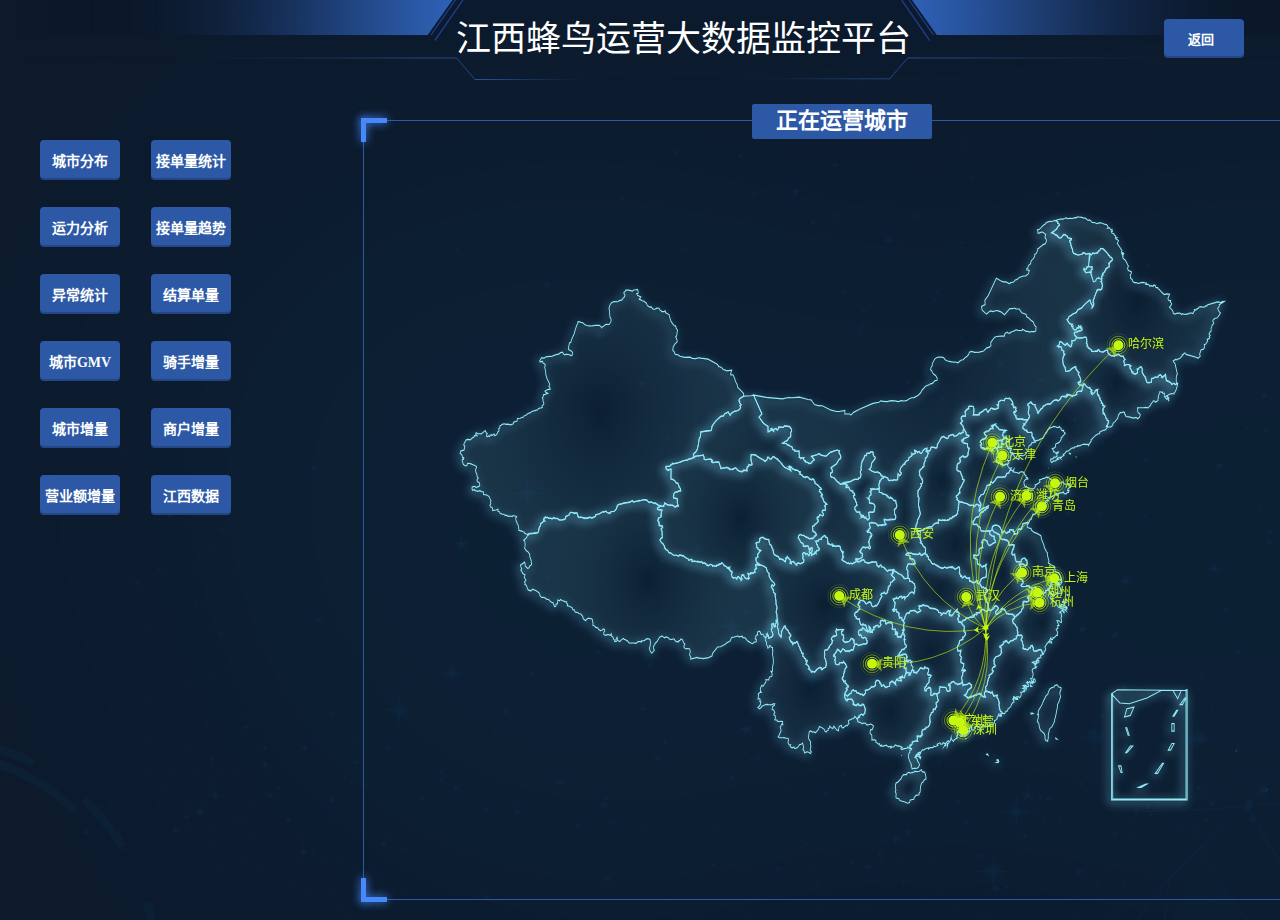
<file: src/main/resources/static/page/index.html>
<!DOCTYPE html>
<html lang="zh-CN">

<head> 
    <meta charset="utf-8">
    <meta http-equiv="X-UA-Compatible" content="IE=edge">
    <meta name="viewport" content="width=device-width, initial-scale=1">
    <title>江西蜂鸟运营大数据监控平台</title>
    <link rel="stylesheet" href="../css/bootstrap.css">
    <link rel="stylesheet" href="../css/base.css">
    <link rel="stylesheet" href="../css/style.css">
    <style>
        .t_btn {
            margin-top: 20px;
        }

        .t_btn li {
            display: inline-block;
            margin: 0 0px 20px 20px;
        }

        .t_btn button,
        .t_a {
            display: inline-block;
            padding: 10px 5px;
            width: 80px;
            border-style: solid;
            border-width: 0;
            cursor: pointer;
            font-family: inherit;
            font-weight: bold;
            line-height: normal;
            margin: 0 0 0.5em 0;
            position: relative;
            text-decoration: none;
            text-align: center;
            display: inline-block;
            font-size: 14px;
            background-color: #2C58A6;
            border-color: #0263ff;
            color: white;
            box-shadow: 0 -2px 0 rgba(0, 0, 0, 0.2) inset !important;
            margin-right: 0.5em;
            border-radius: 4px;
        }

        .t_height {
            line-height: 80px;
            position: absolute;
            right: 28px;
            top: 0;
        }
    </style>
</head>

<body>
    <!--header-->
    <div class="header">
        <div class="bg_header">
            <div class="header_nav fl t_title">
                江西蜂鸟运营大数据监控平台
            </div> 
        </div>
        <div class="header_nav fl">
        </div>
        <div class="header_myself fr t_height">
            <a class="t_a" href="../index.html">返回 &nbsp;</a>
        </div>
    </div>
    <!--main-->
    <div class="data_content">
        <div class="data_main">
            <div class="main_left fl">
                <div class="left_1">
                    <ul class="t_btn">
                        <li>
                            <button class="t_btn3">城市分布</button>
                        </li>
                        <li>
                            <button class="t_btn5">接单量统计</button>
                        </li>
                        <li>
                            <button class="t_btn2">运力分析</button>
                        </li>
                        <li>
                            <button class="t_btn13">接单量趋势</button>
                        </li>
                        <li>
                            <button class="t_btn6">异常统计</button>
                        </li>
                       <li>
                            <button class="t_btn11">结算单量</button>
                        </li>
                         <li>
                            <button class="t_btn16">城市GMV</button>
                        </li>
                        <li>
                            <button class="t_btn14">骑手增量</button>
                        </li>
                        <li>
                            <button class="t_btn17">城市增量</button>
                        </li>
                         <li>
                            <button class="t_btn19">商户增量</button>
                        </li>
                        <li>
                            <button class="t_btn15">营业额增量</button>
                        </li>
                        <li>
                            <button class="t_btn18">江西数据</button>
                        </li>
                        
                        <!-- <li>
                            <button class="t_btn6">交通就业量</button>
                        </li>
                        <li>
                            <button class="t_btn7">湖南货运量</button>
                        </li>
                        <li>
                            <button class="t_btn5">各市货运量</button>
                        </li>
                        <li>
                            <button class="t_btn8">货物周转量</button>
                        </li>
                        <li>
                            <button class="t_btn9">运输线长度</button>
                        </li>
                        <li>
                            <button class="t_btn10">湖南业务量</button>
                        </li>
                        <li>
                            <button class="t_btn11">营运汽车</button>
                        </li>
                        <li>
                            <button class="t_btn12">公共交通</button>
                        </li> -->
                    </ul>
                </div>
            </div>
            <div class="main_center fl">
                <div class="center_text t_cos0">
                    <!--左上边框-->
                    <div class="t_line_box">
                        <i class="t_l_line"></i> 
                        <i class="l_t_line"></i> 
                    </div> 
                    <!--右上边框-->
                    <div class="t_line_box">
                        <i class="t_r_line"></i> 
                        <i class="r_t_line"></i> 
                    </div> 
                    <!--左下边框-->
                    <div class="t_line_box">
                        <i class="l_b_line"></i> 
                        <i class="b_l_line"></i> 
                    </div> 
                        <!--右下边框-->
                        <div class="t_line_box">
                        <i class="r_b_line"></i> 
                        <i class="b_r_line"></i> 
                    </div> 
                    <div class="main_title">
                         正在运营城市
                    </div>
                    <div id="chart_map" style="width:100%;height:100%;"></div>
                </div>
               <div class="center_text t_cos3" style="display:none">
                    <!--左上边框-->
                    <div class="t_line_box">
                        <i class="t_l_line"></i> 
                        <i class="l_t_line"></i> 
                    </div> 
                    <!--右上边框-->
                    <div class="t_line_box">
                        <i class="t_r_line"></i> 
                        <i class="r_t_line"></i> 
                    </div> 
                    <!--左下边框-->
                    <div class="t_line_box">
                        <i class="l_b_line"></i> 
                        <i class="b_l_line"></i> 
                    </div> 
                        <!--右下边框-->
                        <div class="t_line_box">
                        <i class="r_b_line"></i> 
                        <i class="b_r_line"></i> 
                    </div>
                    <div class="main_title">
                     拓展运营城市
                    </div>
                    <div id="chart_4" class="chart" style="width:100%;height:100%;"></div>
                </div>
                
                     <div class="center_text t_cos4" style="display:none">
                    <!--左上边框-->
                    <div class="t_line_box">
                        <i class="t_l_line"></i> 
                        <i class="l_t_line"></i> 
                    </div> 
                    <!--右上边框-->
                    <div class="t_line_box">
                        <i class="t_r_line"></i> 
                        <i class="r_t_line"></i> 
                    </div> 
                    <!--左下边框-->
                    <div class="t_line_box">
                        <i class="l_b_line"></i> 
                        <i class="b_l_line"></i> 
                    </div> 
                        <!--右下边框-->
                        <div class="t_line_box">
                        <i class="r_b_line"></i> 
                        <i class="b_r_line"></i> 
                    </div>
                    <div class="main_title">
                        接单量统计
                    </div>
                    <div id="chart_1" class="chart" style="width:100%;height:100%;"></div>
                </div>
                
                <div class="center_text t_cos2" style="display:none">
                    <!--左上边框-->
                    <div class="t_line_box">
                        <i class="t_l_line"></i> 
                        <i class="l_t_line"></i> 
                    </div> 
                    <!--右上边框-->
                    <div class="t_line_box">
                        <i class="t_r_line"></i> 
                        <i class="r_t_line"></i> 
                    </div> 
                    <!--左下边框-->
                    <div class="t_line_box">
                        <i class="l_b_line"></i> 
                        <i class="b_l_line"></i> 
                    </div> 
                        <!--右下边框-->
                        <div class="t_line_box">
                        <i class="r_b_line"></i> 
                        <i class="b_r_line"></i> 
                    </div>
                    <div class="main_title">
                       站点运力分析
                    </div>
                    <div id="chart_0" class="chart" style="width:100%;height:100%;"></div>
                </div>
                      <div class="center_text t_cos13" style="display:none">
                    <!--左上边框-->
                    <div class="t_line_box">
                        <i class="t_l_line"></i> 
                        <i class="l_t_line"></i> 
                    </div> 
                    <!--右上边框-->
                    <div class="t_line_box">
                        <i class="t_r_line"></i> 
                        <i class="r_t_line"></i> 
                    </div> 
                    <!--左下边框-->
                    <div class="t_line_box">
                        <i class="l_b_line"></i> 
                        <i class="b_l_line"></i> 
                    </div> 
                        <!--右下边框-->
                        <div class="t_line_box">
                        <i class="r_b_line"></i> 
                        <i class="b_r_line"></i> 
                    </div>
                    <div class="main_title">
                        接单量趋势
                    </div>
                    <div id="chart_13" class="chart" style="width:100%;height:100%; cursor: pointer;"></div>
                </div>
                <div class="center_text t_cos6" style="display:none">
                    <!--左上边框-->
                    <div class="t_line_box">
                        <i class="t_l_line"></i> 
                        <i class="l_t_line"></i> 
                    </div> 
                    <!--右上边框-->
                    <div class="t_line_box">
                        <i class="t_r_line"></i> 
                        <i class="r_t_line"></i> 
                    </div> 
                    <!--左下边框-->
                    <div class="t_line_box">
                        <i class="l_b_line"></i> 
                        <i class="b_l_line"></i> 
                    </div> 
                        <!--右下边框-->
                        <div class="t_line_box">
                        <i class="r_b_line"></i> 
                        <i class="b_r_line"></i> 
                    </div>
                    <div class="main_title">
                        异常统计
                    </div>
                    <div id="chart_6" class="chart" style="width:100%;height:100%;"></div>
                </div>
                
                <div class="center_text t_cos11" style="display:none">
                    <!--左上边框-->
                    <div class="t_line_box">
                        <i class="t_l_line"></i> 
                        <i class="l_t_line"></i> 
                    </div> 
                    <!--右上边框-->
                    <div class="t_line_box">
                        <i class="t_r_line"></i> 
                        <i class="r_t_line"></i> 
                    </div> 
                    <!--左下边框-->
                    <div class="t_line_box">
                        <i class="l_b_line"></i> 
                        <i class="b_l_line"></i> 
                    </div> 
                        <!--右下边框-->
                        <div class="t_line_box">
                        <i class="r_b_line"></i> 
                        <i class="b_r_line"></i> 
                    </div>
                    <div class="main_title">
                        结算单量
                    </div>
                    <div id="chart_11" class="chart" style="width:100%;height:100%;"></div>
                </div>
         
	         <div class="center_text t_cos14" style="display:none">
	                    <!--左上边框-->
	                    <div class="t_line_box">
	                        <i class="t_l_line"></i> 
	                        <i class="l_t_line"></i> 
	                    </div> 
	                    <!--右上边框-->
	                    <div class="t_line_box">
	                        <i class="t_r_line"></i> 
	                        <i class="r_t_line"></i> 
	                    </div> 
	                    <!--左下边框-->
	                    <div class="t_line_box">
	                        <i class="l_b_line"></i> 
	                        <i class="b_l_line"></i> 
	                    </div> 
	                        <!--右下边框-->
	                        <div class="t_line_box">
	                        <i class="r_b_line"></i> 
	                        <i class="b_r_line"></i> 
	                    </div>
	                    <div class="main_title">
	                        骑手增量
	                    </div>
	                    <div id="chart_14" class="chart" style="width:100%;height:100%;"></div>
	                </div>
	         
            	<div class="center_text t_cos15" style="display:none">
	                    <!--左上边框-->
	                    <div class="t_line_box">
	                        <i class="t_l_line"></i> 
	                        <i class="l_t_line"></i> 
	                    </div> 
	                    <!--右上边框-->
	                    <div class="t_line_box">
	                        <i class="t_r_line"></i> 
	                        <i class="r_t_line"></i> 
	                    </div> 
	                    <!--左下边框-->
	                    <div class="t_line_box">
	                        <i class="l_b_line"></i> 
	                        <i class="b_l_line"></i> 
	                    </div> 
	                        <!--右下边框-->
	                        <div class="t_line_box">
	                        <i class="r_b_line"></i> 
	                        <i class="b_r_line"></i> 
	                    </div>
	                    <div class="main_title">
	                       营业额增量
	                    </div>
	                    <div id="chart_15" class="chart" style="width:100%;height:100%;"></div>
	                </div>
	                
	                <div class="center_text t_cos16" style="display:none">
	                    <!--左上边框-->
	                    <div class="t_line_box">
	                        <i class="t_l_line"></i> 
	                        <i class="l_t_line"></i> 
	                    </div> 
	                    <!--右上边框-->
	                    <div class="t_line_box">
	                        <i class="t_r_line"></i> 
	                        <i class="r_t_line"></i> 
	                    </div> 
	                    <!--左下边框-->
	                    <div class="t_line_box">
	                        <i class="l_b_line"></i> 
	                        <i class="b_l_line"></i> 
	                    </div> 
	                        <!--右下边框-->
	                        <div class="t_line_box">
	                        <i class="r_b_line"></i> 
	                        <i class="b_r_line"></i> 
	                    </div>
	                    <div class="main_title">
	                       城市GMV
	                    </div>
	                    <div id="chart_16" class="chart" style="width:100%;height:100%;"></div>
	                </div>
              
                <div class="center_text t_cos17" style="display:none">
	                    <!--左上边框-->
	                    <div class="t_line_box">
	                        <i class="t_l_line"></i> 
	                        <i class="l_t_line"></i> 
	                    </div> 
	                    <!--右上边框-->
	                    <div class="t_line_box">
	                        <i class="t_r_line"></i> 
	                        <i class="r_t_line"></i> 
	                    </div> 
	                    <!--左下边框-->
	                    <div class="t_line_box">
	                        <i class="l_b_line"></i> 
	                        <i class="b_l_line"></i> 
	                    </div> 
	                        <!--右下边框-->
	                        <div class="t_line_box">
	                        <i class="r_b_line"></i> 
	                        <i class="b_r_line"></i> 
	                    </div>
	                    <div class="main_title">
	                       城市增量
	                    </div>
	                    <div id="chart_17" class="chart" style="width:100%;height:100%;"></div>
	                </div>
	                
	                 <div class="center_text t_cos18" style="display:none">
	                    <!--左上边框-->
	                    <div class="t_line_box">
	                        <i class="t_l_line"></i> 
	                        <i class="l_t_line"></i> 
	                    </div> 
	                    <!--右上边框-->
	                    <div class="t_line_box">
	                        <i class="t_r_line"></i> 
	                        <i class="r_t_line"></i> 
	                    </div> 
	                    <!--左下边框-->
	                    <div class="t_line_box">
	                        <i class="l_b_line"></i> 
	                        <i class="b_l_line"></i> 
	                    </div> 
	                        <!--右下边框-->
	                        <div class="t_line_box">
	                        <i class="r_b_line"></i> 
	                        <i class="b_r_line"></i> 
	                    </div>
	                    <div class="main_title">
	                       江西数据
	                    </div>
	                    <div id="chart_18" class="chart" style="width:100%;height:100%;"></div>
	                </div>
	                
	                <div class="center_text t_cos19" style="display:none">
	                    <!--左上边框-->
	                    <div class="t_line_box">
	                        <i class="t_l_line"></i> 
	                        <i class="l_t_line"></i> 
	                    </div> 
	                    <!--右上边框-->
	                    <div class="t_line_box">
	                        <i class="t_r_line"></i> 
	                        <i class="r_t_line"></i> 
	                    </div> 
	                    <!--左下边框-->
	                    <div class="t_line_box">
	                        <i class="l_b_line"></i> 
	                        <i class="b_l_line"></i> 
	                    </div> 
	                        <!--右下边框-->
	                        <div class="t_line_box">
	                        <i class="r_b_line"></i> 
	                        <i class="b_r_line"></i> 
	                    </div>
	                    <div class="main_title">
	                       商户增量
	                    </div>
	                    <div id="chart_19" class="chart" style="width:100%;height:100%;"></div>
	                </div>
	                
            </div>
        </div>
    </div>

</body>
    <script src="../js/jquery-2.2.1.min.js"></script>
    <script src="../js/bootstrap.min.js"></script>
    <script src="../js/common.js"></script>
    <script src="http://api.map.baidu.com/api?v=2.0&ak=dApOtvB5E3x6byHpUGHbRF1fxctCBdjw"></script>
    <script src="../js/echarts.min.js"></script>
    <script src="../js/dataTool.js"></script>
    <script src="../js/base.js"></script>
    <script src="../js/china.js"></script>
    <script src="../js/hunan.js"></script>
    <script src="../js/bmap.js"></script>
    <script src="../js/echarts-all.js"></script>
</html>
</file>
<file: src/main/resources/static/css/base.css>
*{
    margin: 0;
    padding: 0;
    font-family: PingFangSC-Light, 微软雅黑;
}
body,html{
    width: 100%;
    height: auto;
    color:#333;
    /* overflow: hidden;*/
    background: url('../img/true.png') no-repeat;
    background-size: 100% 100%;
}
/*各浏览器显示不同，去掉蓝色边框*/
fieldset, img, input, button {
    border: none;
    padding: 0;
    margin: 0;
    outline-style: none;
}
img {
    border: 0;
    vertical-align: middle;
}
ul, li {
    list-style: none;
}
a {
    text-decoration: none;
    cursor: pointer;
}
/*清除浮动*/
.clear-both:before, .clear-both:after {
    display: table;
    content: "";
    -webkit-box-sizing: border-box;
    -moz-box-sizing: border-box;
    box-sizing: border-box;
    clear: both;
}
.clearfix {
    *zoom: 1; /*IE/7/6*/
}
.fl{
    float: left;
}
.fr{
    float: right;
}

/*header开始*/
.header{
    width: 100%;
    height: 80px;
    padding:0 20px;
    min-width: 1366px;
}
.bg_header{
    width: 100%;
    height: 80px;
    background: url(../img/title.png) no-repeat;
    background-size: 100% 100%;
}
.header>.header_logo{
    padding:18px 10px 10px 0px;
}
.header>.header_logo>a{
    display: block;
}
.header>.header_logo>a>img{
    width:260px;
}

.header>.header_nav{
    margin-left: 20px;
}
.header>.header_nav>ul>li{
    float: left;
    margin-right: 6px;
    position: relative;
}
.header>.header_nav>ul>li>a{
    display: block;
    height: 80px;
    padding:0 10px 0 30px;
    line-height: 80px;
    color:#fff;
}
.header>.header_nav>ul>li>a:hover{
    border-bottom: 4px solid #4b8df8;
}
.header>.header_nav>ul>li>img{
    float: left;
    position: absolute;
    top: 33px;
    left:10px;
}
.header>.header_nav>ul>li>a.nav_current{
    border-bottom: 4px solid #4b8df8;
}

.header>.header_myself{
    width: 90px;
    text-align: center;
}
.header>.header_myself>p{
    color:#fff;
    font-size: 13px;
    margin-top: 15px;
}
.header>.header_myself>a{
    color:#fff;
    font-size: 13px;
}

/*content 开始*/

.content{
    margin: 20px;
    width: calc(100% - 40px);
    min-width: 1366px;
}
.content>.content_title{
    width: 100%;
    height: 35px;
    line-height: 35px;
    background-color: #4b8df8;
    box-sizing: border-box;
    margin-bottom: 20px;
}
.content>.content_title>p{
    color:#fff;
    font-size: 16px;
    font-weight: 600;
}
.content>.content_title>img{
    margin: 10px 10px 0px 10px;
}
.content>.content_main{
    min-width: 1366px;
}
.content>.content_main>.content_search>div{
    margin-right: 25px;
}
.content>.content_main>.content_search>div>label{
    width: 80px;
    text-align: right;
}
.content>.content_main>.content_search>div>select,
.content>.content_main>.content_search>div>input
{
    width: 200px;
}
.content>.content_main>.content_table{
    margin-top: 30px;
}
.content>.content_main>.content_table>table{
    margin-top: 15px;
}
.content>.content_main>.content_table>table th:nth-child(1),
.content>.content_main>.content_table>table td:nth-child(1){
    width: 50px;
    text-align: center;
}

.content>.content_main>.content_page>span {
    font-size: 12.8px;
    margin-top: 7px;
}
.content>.content_main>.content_page>select{
    width: 70px;
    margin-right: 10px;
}
/*content 结束*/
</file>
<file: src/main/resources/static/css/style.css>
html,body{
    width: 100%;
    height: 100%;
    background: url('../img/true.png') no-repeat;
}
.data_content{
    /*overflow-x: hidden;*/
    min-width: 1366px;
    background-size: 100% 100%;
    padding-top: 20px;
    padding-bottom: 20px;
    height: 91.8%;
}
.data_content .data_time{
    width: 130px;
    height: 35px;
    background-color: #04425f;
    line-height: 35px;
    color:#fff;
    font-size: 12.8px;
    position: relative;
    padding-left: 45px;
    margin-bottom: 25px;
    margin-left: 20px;
}
.data_content .data_time img{
    position: absolute;
    top: 8px;
    left: 15px;
}
.l_t_line{
    width: 5px;
    height: 24px;
    left: -3px;
    top: -3px;
}
.t_l_line{
    height: 5px;
    width: 26px;
    left: -3px;
    top: -3px;
}
.t_line_box {
    position: absolute;
    width: 100%;
    height: 100%;
}
.t_line_box i{
    background-color: #4788fb;
    box-shadow: 0px 0px 10px #4788fb;
    position: absolute;
}
.t_r_line{
    height: 5px;
    width: 26px;
    right: -3px;
    top: -3px;
}
.t_title {
    width: 100%;
    height: 100%;
    text-align: center;
    font-size: 2.5em;
    line-height: 80px;
    color: #fff;
}
.r_t_line{
    width: 5px;
    height: 24px;
    right: -3px;
    top: -3px;
}
.l_b_line{
    width: 5px;
    height: 24px;
    left: -3px;
    bottom: -3px;
}
.b_l_line{
    height: 5px;
    width: 26px;
    left: -3px;
    bottom: -3px;
}
.r_b_line{
    width: 5px;
    height: 24px;
    right: -3px;
    bottom: -3px;
}
.b_r_line{
    height: 5px;
    width: 26px;
    right: -3px;
    bottom: -3px;
}
.data_content .data_info{
    width: calc(100% - 40px);
    margin-bottom: 40px;
    height: 110px;
    margin-left: 20px;
}
.data_content .data_info .info_1{
    width: 40%;
    height: 110px;
}
.data_content .data_info .info_1>.text_1{
    width: calc(100% - 25px);
    background-color: #034c6a;
    height: 110px;
}

.data_content .data_info .info_2{
    width: 31%;
    height: 110px;
}
.data_content .data_info .info_2>.text_2{
    width: calc(100% - 25px);
    background-color: #034c6a;
    height: 110px;
}

.data_content .data_info .info_3{
    width: 29%;
    height: 110px;
}
.data_content .data_info .info_3>.text_3{
    width:100%;
    background-color: #034c6a;
    height: 110px;

}

.data_content .data_info>div.info_1>.text_1>div{
    width: 33.333%;
    position: relative;
}
.data_content .data_info>div.info_2>div>div,
.data_content .data_info>div.info_3>div>div{
    width: 50%;
    position: relative;
}
.data_content .data_info img{
    position: absolute;
    top: 35px;
    left: 15px;
}
.data_content .data_info>div>div>div>div{
    margin-left:65px;
    margin-top: 23px;
}
.data_content .data_info>div.info_2>div>div>div{
    margin-left: 70px;
    margin-top: 23px;
}
.data_content .data_info p:nth-child(1){
    color:#fff;
    font-size: 12.8px;
}
.data_content .data_info p:nth-child(2){
    font-weight: 600;
    font-size: 28px;
    color:#ffff43;
}
.data_content .data_info>div.info_2 p:nth-child(2){
    font-weight: 600;
    font-size: 28px;
    color:#25f3e6;
}
.data_content .data_info>div.info_3 p:nth-child(2){
    font-weight: 600;
    font-size: 28px;
    color:#ff4e4e;
}

.data_content .data_main{
    width: calc(100% - 40px);
    margin-bottom: 40px;
    height: 774px;
    margin-left: 20px;
    margin-top: 20px;
}
.data_content .data_main .main_left{
    width: 24%;
}
.data_content .data_main .main_left>div{
    width: 100%;
    height: 780px;
    position: relative;
}
.data_content .data_main .main_left div.left_1{
    /*background: url("../img/chart_1.png") no-repeat center;*/
}

.data_content .data_main .main_left div.left_2{
    /*background: url("../img/chart_2.png") no-repeat center;*/
}

.data_content .data_main .main_left div .main_title{
    width: 180px;
    height: 35px;
    line-height: 33px;
    background-color: #034c6a;
    border-radius: 18px;
    position: absolute;
    top: -17px;
    left:50%;
    margin-left: -90px;
    color:#fff;
    font-size: 18px;
    font-weight: 600;
    box-sizing: border-box;
    padding-left: 45px;
    z-index: 1000;
}
.data_content .data_main .main_left div .main_title img{
    position: absolute;
    top: 8px;
    left: 20px;
}


.data_content .data_main .main_center{
    width: 76%;
    height: 796px;

}
.data_content .data_main .main_center .center_text{
    width: calc(100% - 50px);
    height: 780px;
    margin-left: 25px;
    margin-right: 25px;
    box-sizing: border-box;
    border: 1px solid #2C58A6;
    border-radius: 2px;
    position: relative;
}
.data_content .data_main .main_center .main_title{
    width: 180px;
    height: 35px;
    line-height: 33px;
    background-color: #2C58A6;
    border-radius: 2px;
    position: absolute;
    top: -17px;
    left: 50%;
    margin-left: -90px;
    color: #fff;
    font-size: 22px;
    font-weight: 600;
    box-sizing: border-box;
    z-index: 1000;
    text-align: center;
}
.data_content .data_main .main_center .main_title img{
    position: absolute;
    top: 8px;
    left: 20px;
}

.data_content .data_main .main_right{
    width: 24%;
}
.data_content .data_main .main_right>div{
    width: 100%;
    height: 280px;
    box-sizing: border-box;
    border: 1px solid #034c6a;
    box-shadow:-10px 0px 15px #034c6a inset,   /*左边阴影*/
    0px -10px 15px #034c6a inset,  /*上边阴影*/
    10px 0px 15px #034c6a inset,  /*右边阴影*/
    0px 10px 15px #034c6a inset;
    position: relative;
}
.data_content .data_main .main_right div.right_1 .choice{
    position: absolute;
    top: 25px;
    right: 30px;
    z-index: 1000;
}
.data_content .data_main .main_right div.right_1 .choice label{
    color:#fff;
}

.data_content .data_main .main_right div.right_2{
    /*background: url("../img/chart_4.png") no-repeat center;*/
}
.data_content .data_main .main_right div.right_2 .chart_text {
    width: 18%;
    color:#fff;
    text-align: center;
    margin-top: 12px;
}
.data_content .data_main .main_right div.right_2 .chart_text p{
    margin-top: 21px;
}
.data_content .data_main .main_right div.right_2 .chart_text p img{
    margin-right: 5px;
    margin-top: -4px;
}
.data_content .data_main .main_right div.right_2 .chart_text p:nth-child(1){
    font-size: 14px;
    font-weight: 600;
}
.data_content .data_main .main_right div.right_2 .text_sum{
    text-align: center;
    color:#ffff43;
    font-weight: 600;
}
.data_content .data_main .main_right div.right_2 .text_sum div:nth-child(2){
    font-size: 18px;
    font-weight: 600;
}
.data_content .data_main .main_right div:nth-child(1){
    margin-bottom: 50px;
}
.data_content .data_main .main_right div .main_title{
    width: 180px;
    height: 35px;
    line-height: 33px;
    background-color: #034c6a;
    border-radius: 18px;
    position: absolute;
    top: -17px;
    left:50%;
    margin-left: -90px;
    color:#fff;
    font-size: 18px;
    font-weight: 600;
    box-sizing: border-box;
    padding-left: 45px;
}
.data_content .data_main .main_right div .main_title img{
    position: absolute;
    top: 8px;
    left: 20px;
}


.data_content .data_bottom{
    width: calc(100% - 40px);
    height: 280px;
    margin-left: 20px;
}
.data_content .data_bottom div{

}
.data_content .data_bottom .bottom_1{
    width: 24%;
    height: 280px;
    box-shadow:-10px 0px 15px #034c6a inset,   /*左边阴影*/
    0px -10px 15px #034c6a inset,  /*上边阴影*/
    10px 0px 15px #034c6a inset,  /*右边阴影*/
    0px 10px 15px #034c6a inset;
    position: relative;
    box-sizing: border-box;
    border: 1px solid #034c6a;
    /*background: url("../img/chart_5.png") no-repeat;*/
}
.data_content .data_bottom .bottom_center{
    width: 52%;
    height: 280px;
}
.data_content .data_bottom .bottom_2{
    width: calc(50% - 35px);
    height: 280px;
    box-shadow:-10px 0px 15px #034c6a inset,   /*左边阴影*/
    0px -10px 15px #034c6a inset,  /*上边阴影*/
    10px 0px 15px #034c6a inset,  /*右边阴影*/
    0px 10px 15px #034c6a inset;
    position: relative;
    box-sizing: border-box;
    border: 1px solid #034c6a;
    margin-left: 25px;
    /*background: url("../img/chart_6.png") no-repeat;*/
}
.data_content .data_bottom .bottom_3{
    width: calc(50% - 40px);
    height: 280px;
    box-shadow:-10px 0px 15px #034c6a inset,   /*左边阴影*/
    0px -10px 15px #034c6a inset,  /*上边阴影*/
    10px 0px 15px #034c6a inset,  /*右边阴影*/
    0px 10px 15px #034c6a inset;
    position: relative;
    box-sizing: border-box;
    border: 1px solid #034c6a;
    /*background: url("../img/chart_7.png") no-repeat;*/
    margin-left:25px;
}
.data_content .data_bottom .bottom_4{
    width: 24%;
    height: 280px;
    box-shadow:-10px 0px 15px #034c6a inset,   /*左边阴影*/
    0px -10px 15px #034c6a inset,  /*上边阴影*/
    10px 0px 15px #034c6a inset,  /*右边阴影*/
    0px 10px 15px #034c6a inset;
    position: relative;
    box-sizing: border-box;
    border: 1px solid #034c6a;
    /*background: url("../img/chart_8.png") no-repeat;*/
}
.data_content .data_bottom div .main_title{
    width: 220px;
    height: 35px;
    line-height: 33px;
    background-color: #034c6a;
    border-radius: 18px;
    position: absolute;
    top: -17px;
    left:50%;
    margin-left: -110px;
    color:#fff;
    font-size: 18px;
    font-weight: 600;
    box-sizing: border-box;
    padding-left: 45px;
}
.data_content .data_bottom div .main_title img{
    position: absolute;
    top: 8px;
    left: 20px;
}

.data_content .data_bottom div .main_table tr{
    height: 42px;
}
.data_content .data_bottom div .main_table{
    width: 100%;
    margin-top: 25px;
}
.data_content .data_bottom div .main_table table{
    width: 100%;
}
.data_content .data_bottom div .main_table thead tr{
    height: 42px;
}
.data_content .data_bottom div .main_table th{
    font-size: 14px;
    font-weight: 600;
    color:#61d2f7;
    text-align: center;
}
.data_content .data_bottom div .main_table th:nth-child(1){
    width: 30%;
}
.data_content .data_bottom div .main_table th:nth-child(2){
    width: 35%;
}
.data_content .data_bottom div .main_table th:nth-child(2){
    width: 35%;
}
.data_content .data_bottom div .main_table td{
    color:#fff;
    font-size: 12.8px;
    text-align: center;
}
.data_content .data_bottom div .main_table tbody tr:nth-child(1),
.data_content .data_bottom div .main_table tbody tr:nth-child(3),
.data_content .data_bottom div .main_table tbody tr:nth-child(5){
    background-color: #072951;
    box-shadow:-10px 0px 15px #034c6a inset,   /*左边阴影*/
    10px 0px 15px #034c6a inset;  /*右边阴影*/
    /*0px 10px 15px #034c6a inset;*/
}
</file>
